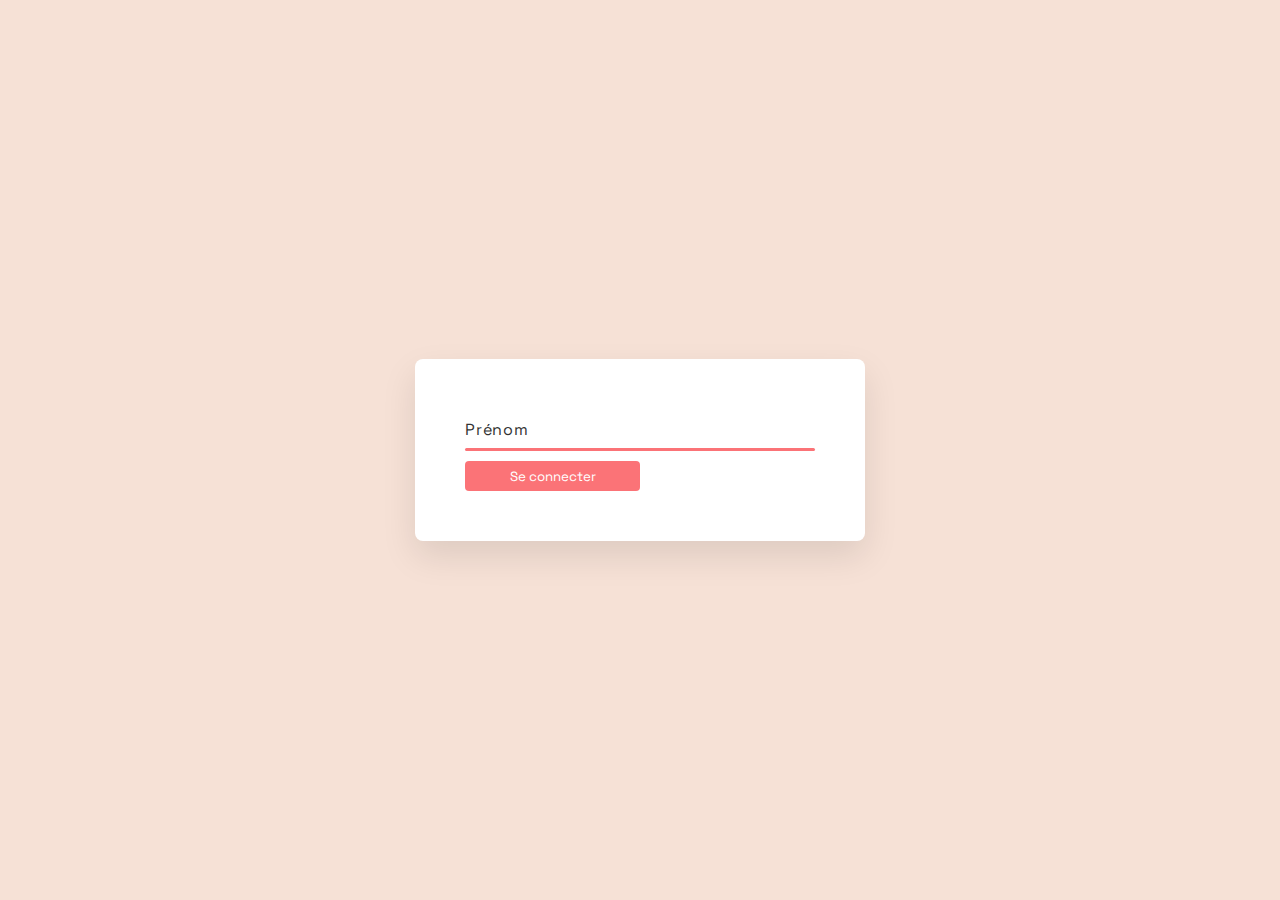
<file: index.html>
<!DOCTYPE html>
<html lang="en">
<head>
    <meta charset="UTF-8">
    <meta http-equiv="X-UA-Compatible" content="IE=edge">
    <meta name="viewport" content="width=device-width, initial-scale=1.0">
    <title>Seat Mate</title>
    <link rel="shortcut icon" href="img/chair.png" type="png">
    <link rel="stylesheet" href="css/register.css">
    <link rel="stylesheet" href="css/style.css">
</head>

<body>

    <div class="container">
        <div class="inputBox">
            <input type="text" required="required"/>
            <span>Prénom</span>
            <i></i>
        </div>
        <button class="submit">Se connecter</button>

    </div>
</body>
<script src="js/register.js"></script>
</html>
</file>
<file: css/register.css>
@import url('https://fonts.googleapis.com/css2?family=Space+Grotesk:wght@400;500;600;700&display=swap');

* {
    margin: 0;
    padding: 0;
    box-sizing: border-box;
    font-family: 'Space Grotesk';
}

body {
    display: flex;
    justify-content: center;
    align-items: center;
    min-height: 100vh;
}
.container {
    position: relative;
    padding: 50px;
    background: #fff;
    display: flex;
    justify-content: center;
    /* align-items: center; */
    border-radius: 8px;
    box-shadow: 0 15px 35px rgba(0, 0, 0, 0.10);
    flex-direction: column;
}
.container .inputBox {
    position: relative;
    width: 350px;
}

.container .inputBox input {
    position: relative;
    padding: 8px 10px;
    width: 100%;
    border: none;
    outline: none;
    background: transparent;
    color: white;
    font-size: 1.25em;
    letter-spacing: 0.05em;
    z-index: 2;

}

.container .inputBox span {
    position: absolute;
    left: 0;
    padding: 10px 0;
    pointer-events: none;
    font-size: 1em;
    transition: 0.5s;
    color: #333;
    letter-spacing: 0.05em;
}

.container .inputBox input:valid ~ span,
.container .inputBox input:focus ~ span {
    font-size: 0.85em;
    transform: translateY(-32px)
}

.container .inputBox i {
    position: absolute;
    bottom: 0;
    left: 0;
    width: 100%;
    height: 3px;
    transition: 0.5s;
    background: var(--pastel-pink);
    z-index: 1;
    border-radius: 4px;
    pointer-events: none;
}

.container .inputBox input:valid ~ i,
.container .inputBox input:focus ~ i {
    height: 100%;
}

.submit {
    margin-top: 10px;
    background: var(--pastel-pink);
    color: white;
    outline: none;
    border: none;
    height: 30px;
    border-radius: 4px;
    width: 50%;
    transition: all 0.1s ease-in-out;
} 

.submit:active {
    /* transform: scale(0.9); */
    width: 40%;
}
</file>
<file: css/style.css>
@import url('https://fonts.googleapis.com/css2?family=Space+Grotesk:wght@400;500;600;700&display=swap');


* {
    font-family: 'Space Grotesk';
}

body {
    --apricot: rgb(246, 225, 214);
    --melon: #ffb4a2ff;
    --pastel-pink: rgba(250, 97, 102, 0.885);
    --english-lavender: #b5838dff;
    --old-lavender: #6d6875ff;
}

body {
    position: relative;
    display: flex;
    align-items: center;
    flex-direction: column;
    background: var(--apricot);
}

.title {
    font-size: 50px;
    color: var(--pastel-pink);
    text-align: center;
}




.cool {
    pointer-events: none;
    position: absolute;
    transform: rotate(20deg);
    right: 15%;
    top: 15%;
    width: 100px;
    transition: opacity 1s;
    animation: floating-cool 10s infinite linear;
}


.hand {
    pointer-events: none;
    position: absolute;
    transform: rotate(-0.4turn) scaleX(-1);
    width: 100px;
    bottom: -10px;
    right: 15%;
    animation: floating-hand 10s infinite linear;

}


.like {
    pointer-events: none;
    position: absolute;
    transform-origin: left;
    transform: scaleX(-1) rotate(-30deg);
    transform-style: preserve-3d;
    left: 20%;
    top: 15%;
    animation: floating-like 15s infinite ease-in-out;

}



/* CARTE */

.map {
    position: relative;
    margin-top: 60px;
    display: grid;
    width: 90%;
    grid-template-columns: repeat(3, 1fr);
    grid-gap: 30px;
    grid-column-gap: 40px;
    grid-template-rows: repeat(5, 75px);
    margin-bottom: 50px;
    padding: 50px;
    /* From https://css.glass */
    background: rgba(255, 255, 255, 0.2);
    border-radius: 32px;
    box-shadow: 0 4px 30px rgba(0, 0, 0, 0.1);
    backdrop-filter: blur(5px);
    -webkit-backdrop-filter: blur(10.1px);
    border: 1px solid rgba(255, 255, 255, 0.3);
    z-index: initial;
}

.map>* {
    border-radius: px;
}

.double-table,
.triple-table {
    display: flex;

}



.prof {
    display: flex;
    justify-content: center;
    align-items: center;
    grid-column: 2/3;
    background-color: var(--melon);
    border-radius: 10px;
    border: solid var(--english-lavender) 2px;

}


.first-table {
    grid-column: 1/2;
}

.last {
    grid-column: 2/3;
}

.first,
.middle,
.second {
    display: flex;
    justify-content: center;
    align-items: center;
    width: 50%;
    height: 100%;
    /* background: black; */
    opacity: 1;
    transition: all 0.2s ease-in-out;
    cursor: pointer;
    background-color: var(--melon);
    transition: background 0.3s;

}

.first {
    border-radius: 10px 0 0 10px;
}

.first,
.middle {
    box-sizing: border-box;
    border-right: var(--pastel-pink) solid 2px;

}

.triple-table>* {
    width: 33.333%;
}

/* .triple-table .third {
    width: 34%;
    box-sizing: border-box;
    border-right: var(--pastel-pink) solid 2px;
} */



/* .second {
    background: white;
} */

.third,
.second {
    border-radius: 0 10px 10px 0;
}


.owner {
    color: var(--old-lavender);
    font-size: x-large;
    margin: 4px;
    transition: all 0.01s ease-in-out;
}

.first:hover,
.middle:hover,
.second:hover {
    /* opacity: 0.7;
    transform: scaleY(1.1);
    border-radius: 2px; */
    background: rgb(196, 170, 237);
}

@keyframes floating-cool {
    0% {
        transform: translate(0px, 0px) rotate(20deg);
    }

    25% {
        transform: translate(10px, -10px) rotate(20deg);
    }

    50% {
        transform: translate(20px, 0px) rotate(20deg);
    }

    75% {
        transform: translate(10px, 10px) rotate(20deg);
    }

    100% {
        transform: translate(0px, 0px) rotate(20deg);
    }
}

@keyframes floating-like {
    0% {
        transform: scaleX(-1) rotate(-30deg);
    }

    

    50% {
        transform: scaleX(-1) rotate(-40deg);
    }

    

    100% {
        transform: scaleX(-1) rotate(-30deg);
    }
}

@keyframes floating-hand {
    0% {
        transform: translate(0px, 0px) rotate(-0.4turn) scaleX(-1);
    }

    25% {
        transform: translate(10px, -10px) rotate(-0.4turn) scaleX(-1);
    }

    50% {
        transform: translate(20px, 0px) rotate(-0.4turn) scaleX(-1);
    }

    75% {
        transform: translate(10px, 10px) rotate(-0.4turn) scaleX(-1);
    }

    100% {
        transform: translate(0px, 0px) rotate(-0.4turn) scaleX(-1);
    }
}
</file>
